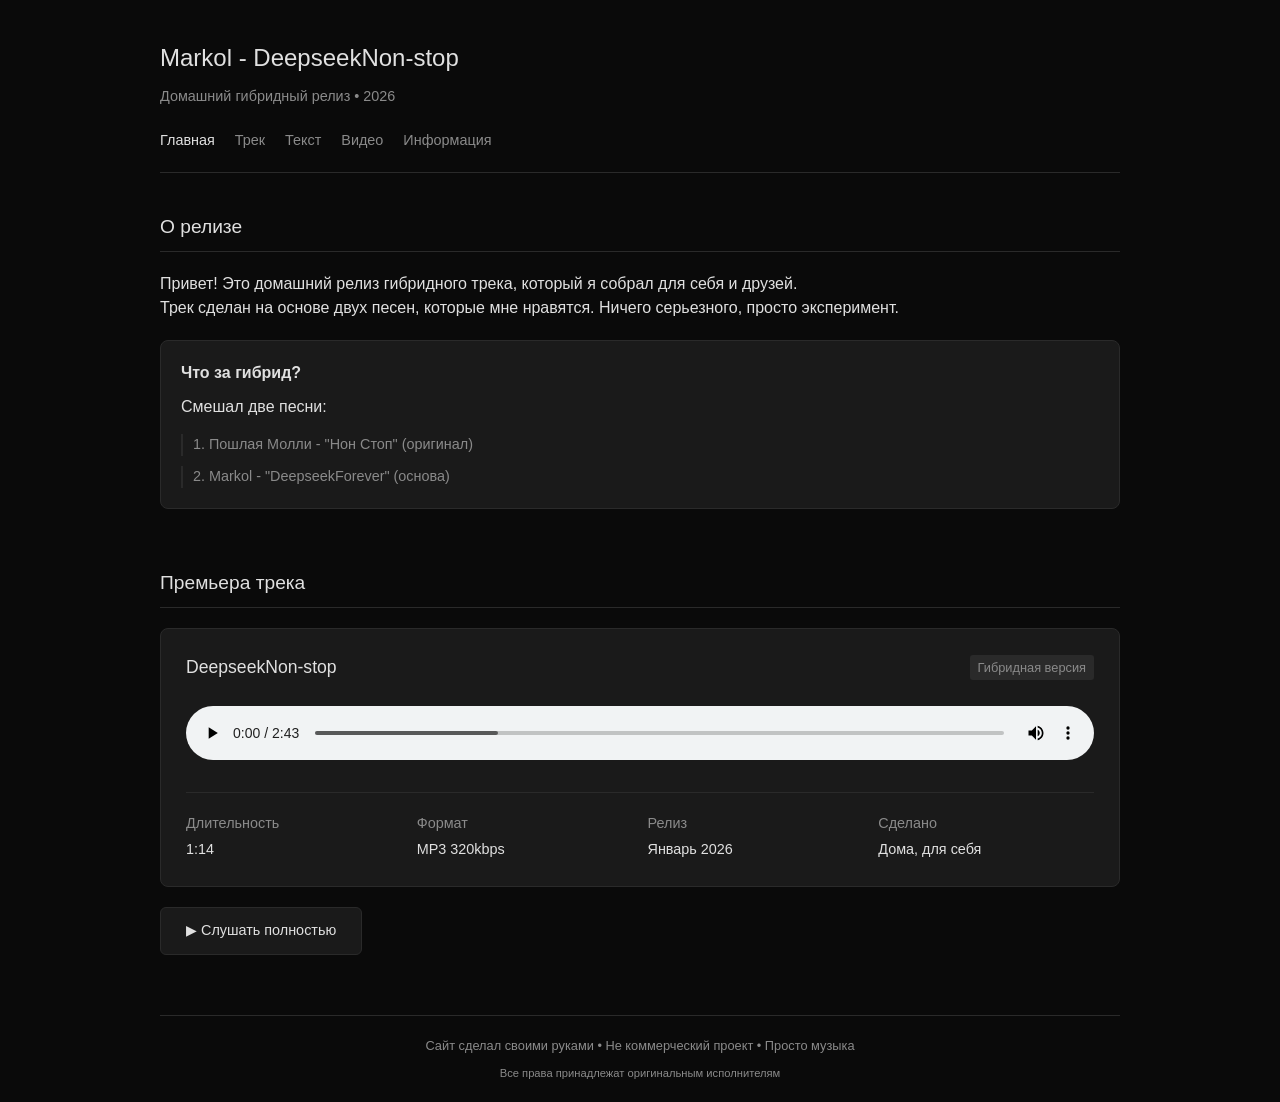
<file: index.html>
<!DOCTYPE html>
<html lang="ru">
<head>
    <meta charset="UTF-8">
    <meta name="viewport" content="width=device-width, initial-scale=1.0">
    <title>Markol - DeepseekNon-stop | Домашний релиз</title>
    <link rel="stylesheet" href="style.css">
    <link rel="icon" type="image/x-icon" href="favicon.ico">
</head>
<body>
    <!-- Шапка -->
    <header class="site-header">
        <h1 class="site-title">Markol - DeepseekNon-stop</h1>
        <p class="site-subtitle">Домашний гибридный релиз • 2026</p>
        
<nav class="main-nav">
    <ul>
        <li><a href="index.html" class="nav-link">Главная</a></li>
        <li><a href="audio.html" class="nav-link">Трек</a></li>
        <li><a href="text.html" class="nav-link">Текст</a></li>
        <li><a href="clip.html" class="nav-link">Видео</a></li> <!-- НОВАЯ КНОПКА -->
        <li><a href="copyright.html" class="nav-link">Информация</a></li>
    </ul>
</nav>

            </ul>
        </nav>
    </header>

    <!-- Главный контент -->
    <main>
        <section class="content-section fade-in">
            <h2 class="section-title">О релизе</h2>
            <p>Привет! Это домашний релиз гибридного трека, который я собрал для себя и друзей.</p>
            <p>Трек сделан на основе двух песен, которые мне нравятся. Ничего серьезного, просто эксперимент.</p>
            
            <div class="info-card fade-in">
                <h3 class="card-title">Что за гибрид?</h3>
                <p>Смешал две песни:</p>
                <div class="origin-links">
                    <a href="https://пошлая-молли.themp3.info/t/2776535804-%D0%BF%D0%BE%D1%88%D0%BB%D0%B0%D1%8F_%D0%BC%D0%BE%D0%BB%D0%BB%D0%B8_%D0%BD%D0%BE%D0%BD_%D1%81%D1%82%D0%BE%D0%BF_%D0%B1%D0%B5%D0%B7_%D0%BC%D0%B0%D1%82%D0%B0.1948896243.1416413015/" 
                       target="_blank" class="origin-link">
                        1. Пошлая Молли - "Нон Стоп" (оригинал)
                    </a>
                    <a href="https://deepseekforever.github.io/main" 
                       target="_blank" class="origin-link">
                        2. Markol - "DeepseekForever" (основа)
                    </a>
                </div>
            </div>
        </section>

        <section class="content-section fade-in">
            <h2 class="section-title">Премьера трека</h2>
            
            <div class="player-card">
                <div class="player-header">
                    <div class="track-title">DeepseekNon-stop</div>
                    <span class="track-badge">Гибридная версия</span>
                </div>
                
                <div class="player-main">
                    <audio controls>
                        <source src="track.mp3" type="audio/mpeg">
                        Ваш браузер не поддерживает аудио.
                    </audio>
                </div>
                
                <div class="track-info">
                    <div class="info-item">
                        <span class="info-label">Длительность</span>
                        1:14
                    </div>
                    <div class="info-item">
                        <span class="info-label">Формат</span>
                        MP3 320kbps
                    </div>
                    <div class="info-item">
                        <span class="info-label">Релиз</span>
                        Январь 2026
                    </div>
                    <div class="info-item">
                        <span class="info-label">Сделано</span>
                        Дома, для себя
                    </div>
                </div>
            </div>
            
            <div style="margin-top: 20px;">
                <a href="audio.html" class="download-btn">▶ Слушать полностью</a>
            </div>
        </section>
    </main>

    <!-- Подвал -->
    <footer class="site-footer fade-in">
        <p>Сайт сделал своими руками • Не коммерческий проект • Просто музыка</p>
        <p style="margin-top: 10px; font-size: 0.7rem;">Все права принадлежат оригинальным исполнителям</p>
    </footer>

    <script src="script.js"></script>
</body>
</html>
</file>
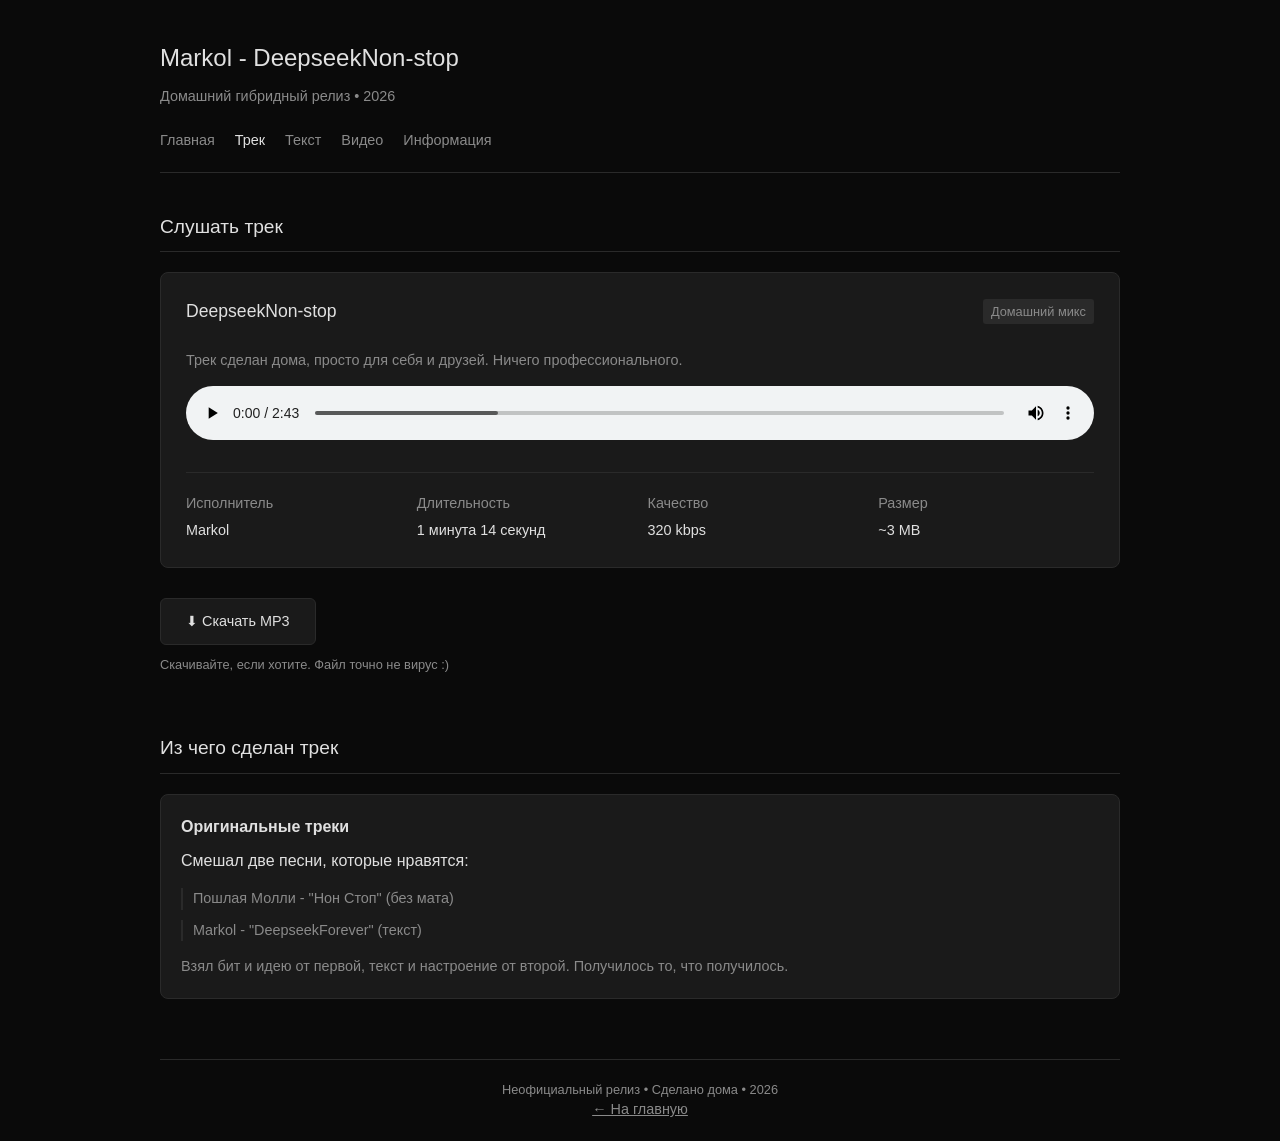
<file: audio.html>
<!DOCTYPE html>
<html lang="ru">
<head>
    <meta charset="UTF-8">
    <meta name="viewport" content="width=device-width, initial-scale=1.0">
    <title>Трек | Markol - DeepseekNon-stop</title>
    <link rel="stylesheet" href="style.css">
    <link rel="icon" type="image/x-icon" href="favicon.ico">
</head>
<body>
    <header class="site-header">
        <h1 class="site-title">Markol - DeepseekNon-stop</h1>
        <p class="site-subtitle">Домашний гибридный релиз • 2026</p>
        
<nav class="main-nav">
    <ul>
        <li><a href="index.html" class="nav-link">Главная</a></li>
        <li><a href="audio.html" class="nav-link">Трек</a></li>
        <li><a href="text.html" class="nav-link">Текст</a></li>
        <li><a href="clip.html" class="nav-link">Видео</a></li> <!-- НОВАЯ КНОПКА -->
        <li><a href="copyright.html" class="nav-link">Информация</a></li>
    </ul>
</nav>

            </ul>
        </nav>
    </header>
    <main>
        <section class="content-section fade-in">
            <h2 class="section-title">Слушать трек</h2>
            
            <div class="player-card">
                <div class="player-header">
                    <div class="track-title">DeepseekNon-stop</div>
                    <span class="track-badge">Домашний микс</span>
                </div>
                
                <div class="player-main">
                    <p style="color: var(--text-muted); margin-bottom: 15px; font-size: 0.9rem;">
                        Трек сделан дома, просто для себя и друзей. Ничего профессионального.
                    </p>
                    
                    <audio controls>
                        <source src="track.mp3" type="audio/mpeg">
                        Ваш браузер не поддерживает аудио.
                    </audio>
                </div>
                
                <div class="track-info">
                    <div class="info-item">
                        <span class="info-label">Исполнитель</span>
                        Markol
                    </div>
                    <div class="info-item">
                        <span class="info-label">Длительность</span>
                        1 минута 14 секунд
                    </div>
                    <div class="info-item">
                        <span class="info-label">Качество</span>
                        320 kbps
                    </div>
                    <div class="info-item">
                        <span class="info-label">Размер</span>
                        ~3 MB
                    </div>
                </div>
            </div>
            
            <div style="margin-top: 30px;">
                <a href="track.mp3" download class="download-btn">⬇ Скачать MP3</a>
                <p style="color: var(--text-muted); font-size: 0.8rem; margin-top: 10px;">
                    Скачивайте, если хотите. Файл точно не вирус :)
                </p>
            </div>
        </section>

        <section class="content-section fade-in">
            <h2 class="section-title">Из чего сделан трек</h2>
            
            <div class="info-card">
                <h3 class="card-title">Оригинальные треки</h3>
                <p>Смешал две песни, которые нравятся:</p>
                
                <div class="origin-links">
                    <a href="https://пошлая-молли.themp3.info/t/2776535804-%D0%BF%D0%BE%D1%88%D0%BB%D0%B0%D1%8F_%D0%BC%D0%BE%D0%BB%D0%BB%D0%B8_%D0%BD%D0%BE%D0%BD_%D1%81%D1%82%D0%BE%D0%BF_%D0%B1%D0%B5%D0%B7_%D0%BC%D0%B0%D1%82%D0%B0.1948896243.1416413015/" 
                       target="_blank" class="origin-link">
                        Пошлая Молли - "Нон Стоп" (без мата)
                    </a>
                    <a href="https://deepseekforever.github.io/main" 
                       target="_blank" class="origin-link">
                        Markol - "DeepseekForever" (текст)
                    </a>
                </div>
                
                <p style="margin-top: 15px; font-size: 0.9rem; color: var(--text-muted);">
                    Взял бит и идею от первой, текст и настроение от второй. Получилось то, что получилось.
                </p>
            </div>
        </section>
    </main>

    <footer class="site-footer fade-in">
        <p>Неофициальный релиз • Сделано дома • 2026</p>
        <p><a href="index.html" style="color: var(--text-muted); font-size: 0.9rem;">← На главную</a></p>
    </footer>

    <script src="script.js"></script>
</body>
</html>
</file>
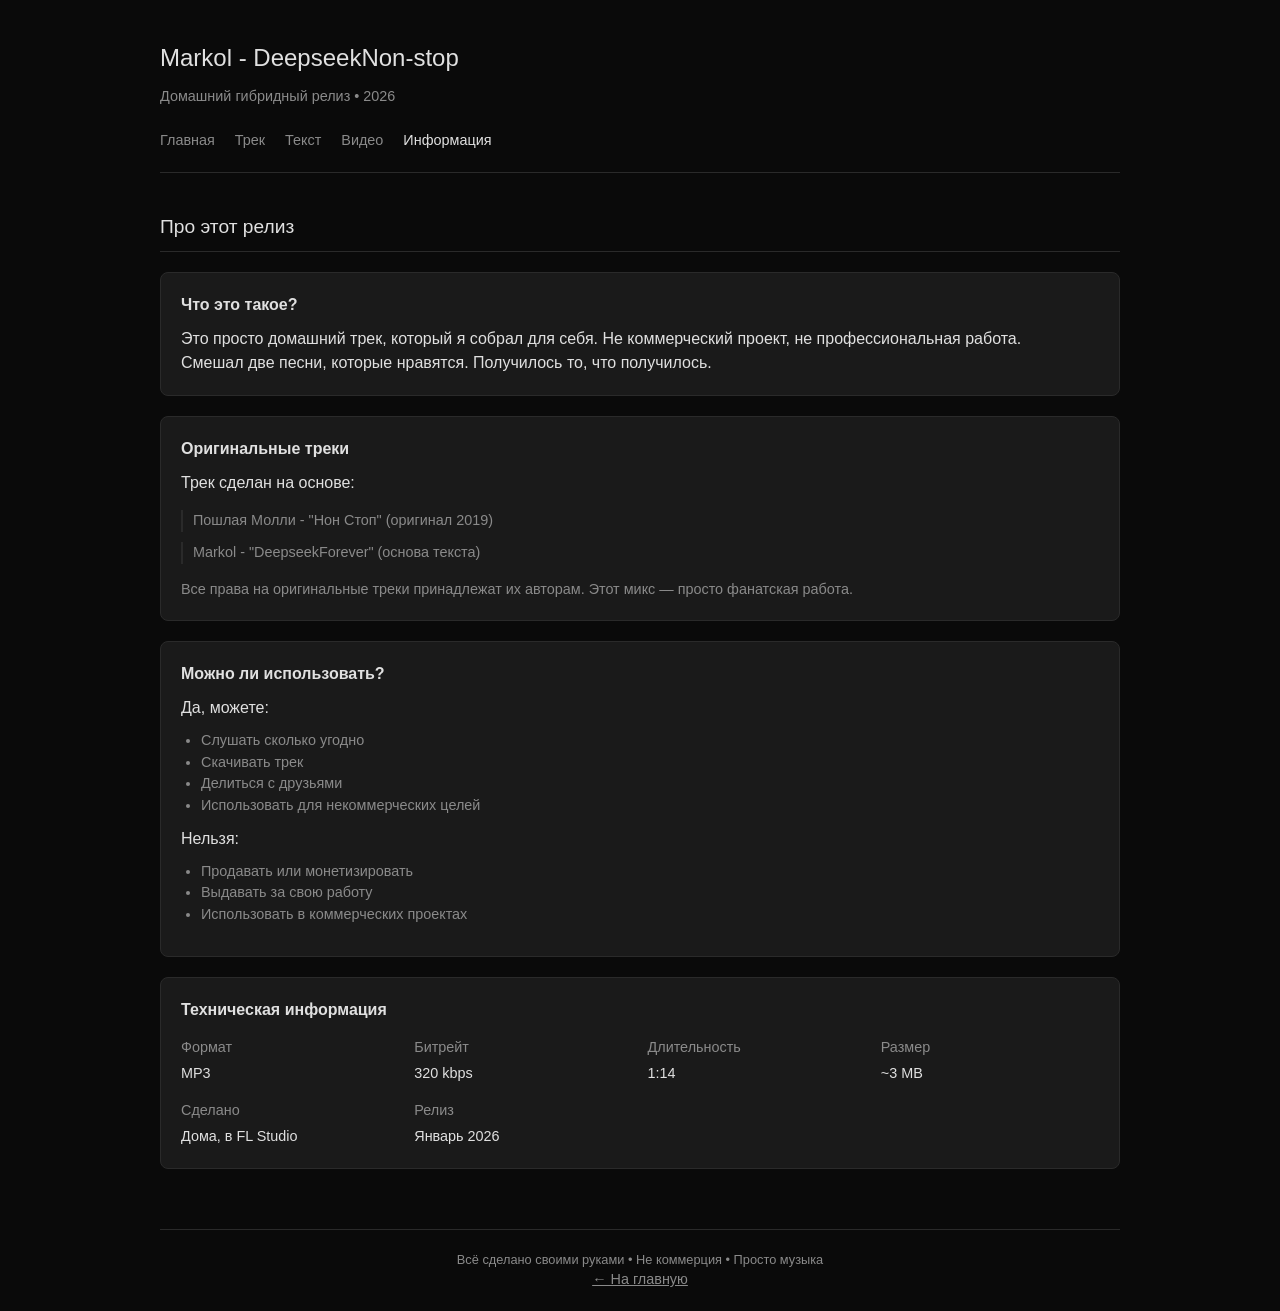
<file: copyright.html>
<!DOCTYPE html>
<html lang="ru">
<head>
    <meta charset="UTF-8">
    <meta name="viewport" content="width=device-width, initial-scale=1.0">
    <title>Информация | Markol - DeepseekNon-stop</title>
    <link rel="stylesheet" href="style.css">
    <link rel="icon" type="image/x-icon" href="favicon.ico">
</head>
<body>
    <header class="site-header">
        <h1 class="site-title">Markol - DeepseekNon-stop</h1>
        <p class="site-subtitle">Домашний гибридный релиз • 2026</p>
        
        <nav class="main-nav">
    <ul>
        <li><a href="index.html" class="nav-link">Главная</a></li>
        <li><a href="audio.html" class="nav-link">Трек</a></li>
        <li><a href="text.html" class="nav-link">Текст</a></li>
        <li><a href="clip.html" class="nav-link">Видео</a></li> <!-- НОВАЯ КНОПКА -->
        <li><a href="copyright.html" class="nav-link">Информация</a></li>
    </ul>
</nav>

    </header>

    <main>
        <section class="content-section fade-in">
            <h2 class="section-title">Про этот релиз</h2>
            
            <div class="info-card">
                <h3 class="card-title">Что это такое?</h3>
                <p>Это просто домашний трек, который я собрал для себя. Не коммерческий проект, не профессиональная работа.</p>
                <p>Смешал две песни, которые нравятся. Получилось то, что получилось.</p>
            </div>
            
            <div class="info-card fade-in">
                <h3 class="card-title">Оригинальные треки</h3>
                <p>Трек сделан на основе:</p>
                <div class="origin-links">
                    <a href="https://пошлая-молли.themp3.info/t/2776535804-%D0%BF%D0%BE%D1%88%D0%BB%D0%B0%D1%8F_%D0%BC%D0%BE%D0%BB%D0%BB%D0%B8_%D0%BD%D0%BE%D0%BD_%D1%81%D1%82%D0%BE%D0%BF_%D0%B1%D0%B5%D0%B7_%D0%BC%D0%B0%D1%82%D0%B0.1948896243.1416413015/" 
                       target="_blank" class="origin-link">
                        Пошлая Молли - "Нон Стоп" (оригинал 2019)
                    </a>
                    <a href="https://deepseekforever.github.io/main" 
                       target="_blank" class="origin-link">
                        Markol - "DeepseekForever" (основа текста)
                    </a>
                </div>
                <p style="margin-top: 15px; font-size: 0.9rem; color: var(--text-muted);">
                    Все права на оригинальные треки принадлежат их авторам. Этот микс — просто фанатская работа.
                </p>
            </div>
            
            <div class="info-card fade-in">
                <h3 class="card-title">Можно ли использовать?</h3>
                <p>Да, можете:</p>
                <ul style="margin: 10px 0 10px 20px; color: var(--text-muted); font-size: 0.9rem;">
                    <li>Слушать сколько угодно</li>
                    <li>Скачивать трек</li>
                    <li>Делиться с друзьями</li>
                    <li>Использовать для некоммерческих целей</li>
                </ul>
                <p>Нельзя:</p>
                <ul style="margin: 10px 0 10px 20px; color: var(--text-muted); font-size: 0.9rem;">
                    <li>Продавать или монетизировать</li>
                    <li>Выдавать за свою работу</li>
                    <li>Использовать в коммерческих проектах</li>
                </ul>
            </div>
            
            <div class="info-card fade-in">
                <h3 class="card-title">Техническая информация</h3>
                <div style="display: grid; grid-template-columns: repeat(auto-fit, minmax(200px, 1fr)); gap: 15px; margin-top: 15px;">
                    <div class="info-item">
                        <span class="info-label">Формат</span>
                        MP3
                    </div>
                    <div class="info-item">
                        <span class="info-label">Битрейт</span>
                        320 kbps
                    </div>
                    <div class="info-item">
                        <span class="info-label">Длительность</span>
                        1:14
                    </div>
                    <div class="info-item">
                        <span class="info-label">Размер</span>
                        ~3 MB
                    </div>
                    <div class="info-item">
                        <span class="info-label">Сделано</span>
                        Дома, в FL Studio
                    </div>
                    <div class="info-item">
                        <span class="info-label">Релиз</span>
                        Январь 2026
                    </div>
                </div>
            </div>
        </section>
    </main>

    <footer class="site-footer fade-in">
        <p>Всё сделано своими руками • Не коммерция • Просто музыка</p>
        <p><a href="index.html" style="color: var(--text-muted); font-size: 0.9rem;">← На главную</a></p>
    </footer>

    <script src="script.js"></script>
</body>
</html>
</file>
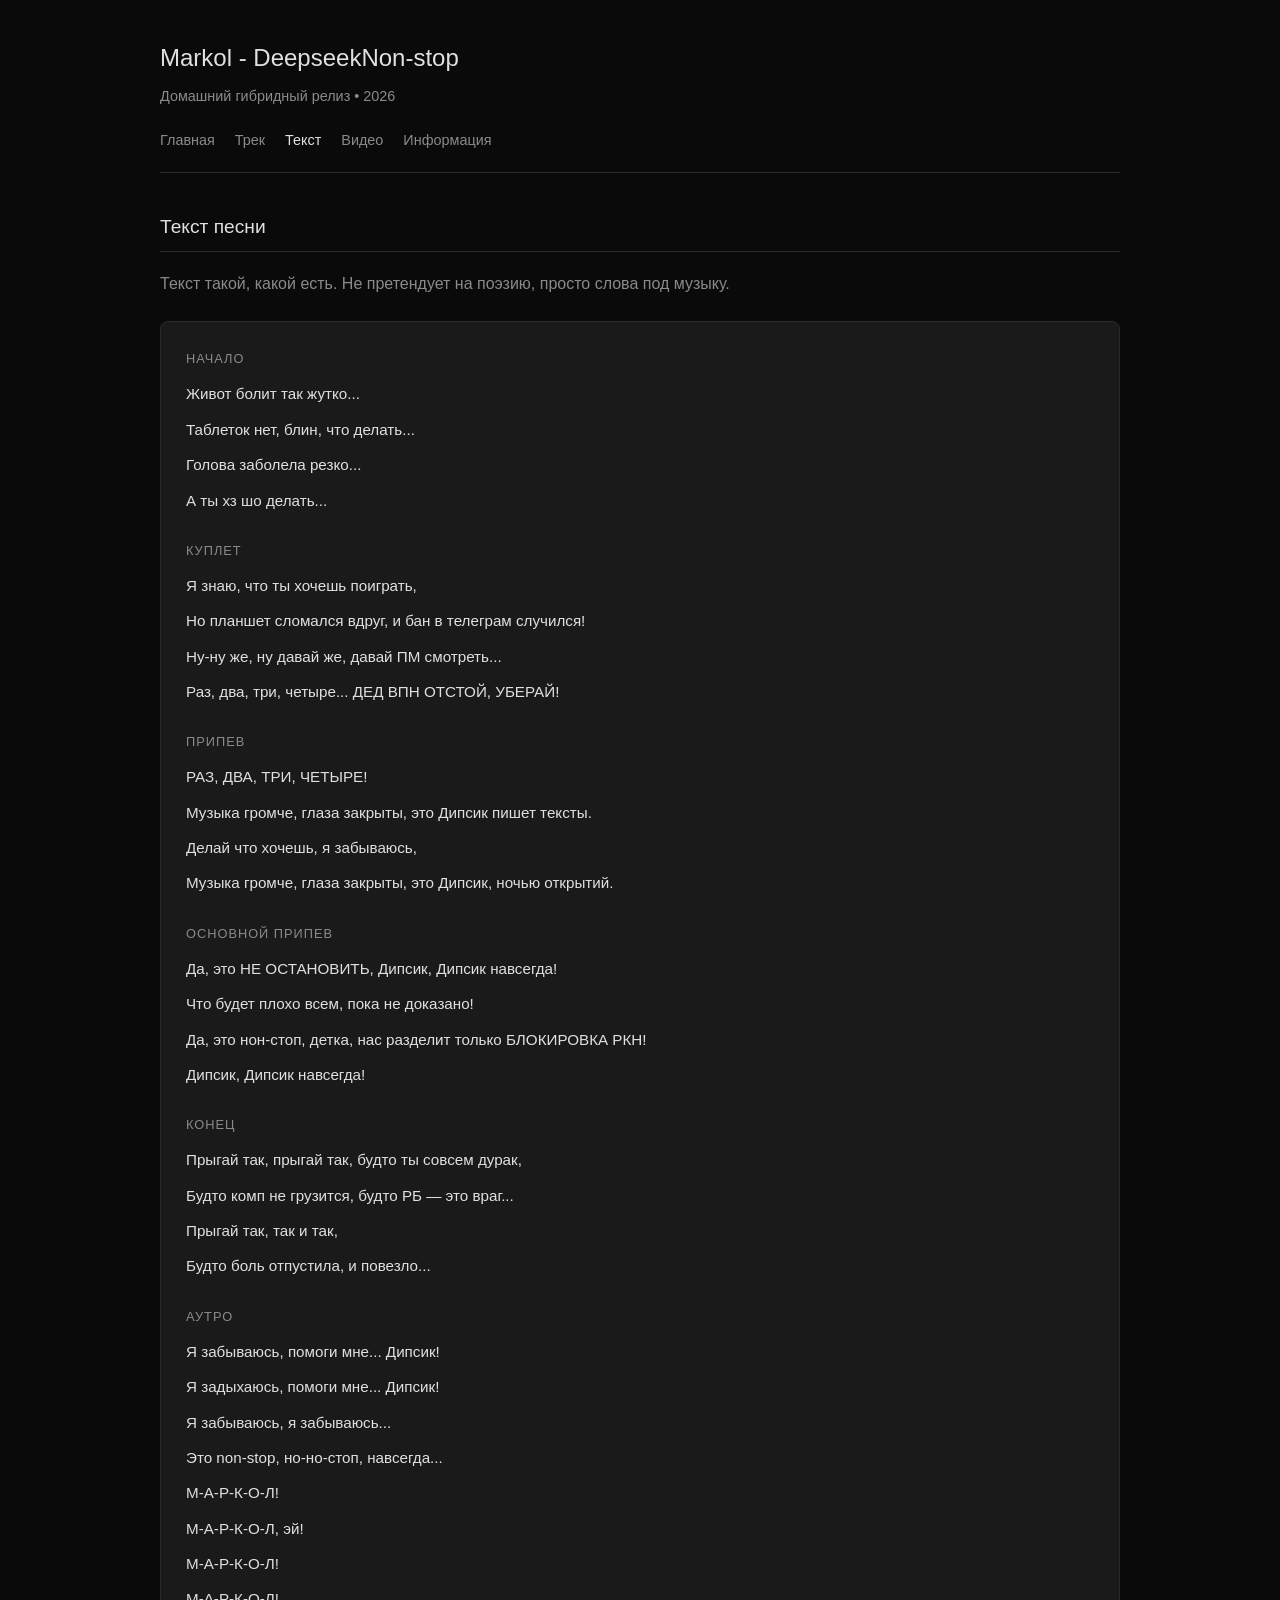
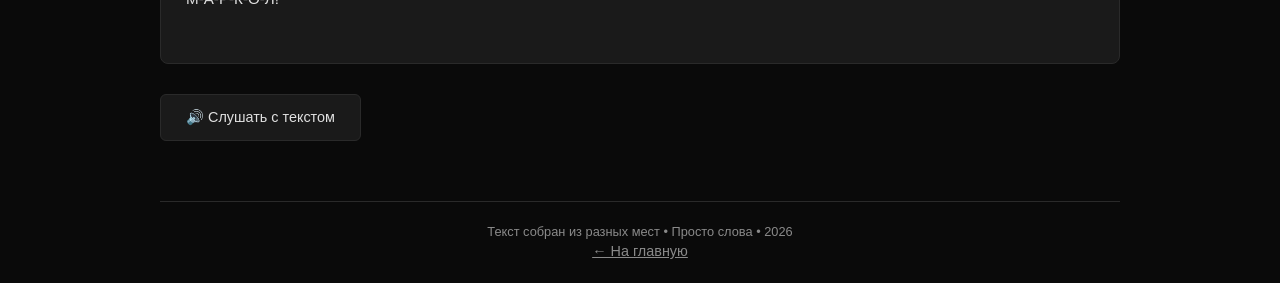
<file: text.html>
<!DOCTYPE html>
<html lang="ru">
<head>
    <meta charset="UTF-8">
    <meta name="viewport" content="width=device-width, initial-scale=1.0">
    <title>Текст | Markol - DeepseekNon-stop</title>
    <link rel="stylesheet" href="style.css">
    <link rel="icon" type="image/x-icon" href="favicon.ico">
</head>
<body>
    <header class="site-header">
        <h1 class="site-title">Markol - DeepseekNon-stop</h1>
        <p class="site-subtitle">Домашний гибридный релиз • 2026</p>
        
<nav class="main-nav">
    <ul>
        <li><a href="index.html" class="nav-link">Главная</a></li>
        <li><a href="audio.html" class="nav-link">Трек</a></li>
        <li><a href="text.html" class="nav-link">Текст</a></li>
        <li><a href="clip.html" class="nav-link">Видео</a></li> <!-- НОВАЯ КНОПКА -->
        <li><a href="copyright.html" class="nav-link">Информация</a></li>
    </ul>
</nav>

            </ul>
        </nav>
    </header>
    <main>
        <section class="content-section fade-in">
            <h2 class="section-title">Текст песни</h2>
            <p style="color: var(--text-muted); margin-bottom: 25px;">
                Текст такой, какой есть. Не претендует на поэзию, просто слова под музыку.
            </p>
            
            <div class="lyrics-box">
                <div class="lyric-part">
                    <div class="part-label">Начало</div>
                    <div class="lyric-line">Живот болит так жутко...</div>
                    <div class="lyric-line">Таблеток нет, блин, что делать...</div>
                    <div class="lyric-line">Голова заболела резко...</div>
                    <div class="lyric-line">А ты хз шо делать...</div>
                </div>

                <div class="lyric-part">
                    <div class="part-label">Куплет</div>
                    <div class="lyric-line">Я знаю, что ты хочешь поиграть,</div>
                    <div class="lyric-line">Но планшет сломался вдруг, и бан в телеграм случился!</div>
                    <div class="lyric-line">Ну-ну же, ну давай же, давай ПМ смотреть...</div>
                    <div class="lyric-line">Раз, два, три, четыре... ДЕД ВПН ОТСТОЙ, УБЕРАЙ!</div>
                </div>

                <div class="lyric-part">
                    <div class="part-label">Припев</div>
                    <div class="lyric-line">РАЗ, ДВА, ТРИ, ЧЕТЫРЕ!</div>
                    <div class="lyric-line">Музыка громче, глаза закрыты, это Дипсик пишет тексты.</div>
                    <div class="lyric-line">Делай что хочешь, я забываюсь,</div>
                    <div class="lyric-line">Музыка громче, глаза закрыты, это Дипсик, ночью открытий.</div>
                </div>

                <div class="lyric-part">
                    <div class="part-label">Основной припев</div>
                    <div class="lyric-line">Да, это НЕ ОСТАНОВИТЬ, Дипсик, Дипсик навсегда!</div>
                    <div class="lyric-line">Что будет плохо всем, пока не доказано!</div>
                    <div class="lyric-line">Да, это нон-стоп, детка, нас разделит только БЛОКИРОВКА РКН!</div>
                    <div class="lyric-line">Дипсик, Дипсик навсегда!</div>
                </div>

                <div class="lyric-part">
                    <div class="part-label">Конец</div>
                    <div class="lyric-line">Прыгай так, прыгай так, будто ты совсем дурак,</div>
                    <div class="lyric-line">Будто комп не грузится, будто РБ — это враг...</div>
                    <div class="lyric-line">Прыгай так, так и так,</div>
                    <div class="lyric-line">Будто боль отпустила, и повезло...</div>
                </div>

                <div class="lyric-part">
                    <div class="part-label">Аутро</div>
                    <div class="lyric-line">Я забываюсь, помоги мне... Дипсик!</div>
                    <div class="lyric-line">Я задыхаюсь, помоги мне... Дипсик!</div>
                    <div class="lyric-line">Я забываюсь, я забываюсь...</div>
                    <div class="lyric-line">Это non-stop, но-но-стоп, навсегда...</div>
                    <div class="lyric-line">М-А-Р-К-О-Л!</div>
                    <div class="lyric-line">М-А-Р-К-О-Л, эй!</div>
                    <div class="lyric-line">М-А-Р-К-О-Л!</div>
                    <div class="lyric-line">М-А-Р-К-О-Л!</div>
                </div>
            </div>
            
            <div style="margin-top: 30px;">
                <a href="audio.html" class="download-btn">🔊 Слушать с текстом</a>
            </div>
        </section>
    </main>

    <footer class="site-footer fade-in">
        <p>Текст собран из разных мест • Просто слова • 2026</p>
        <p><a href="index.html" style="color: var(--text-muted); font-size: 0.9rem;">← На главную</a></p>
    </footer>

    <script src="script.js"></script>
</body>
</html>
</file>
<file: style.css>
* {
    margin: 0;
    padding: 0;
    box-sizing: border-box;
}

:root {
    --bg-color: #0a0a0a;
    --surface: #1a1a1a;
    --border: #2a2a2a;
    --text-main: #e0e0e0;
    --text-muted: #8a8a8a;
    --accent: #666;
}

body {
    font-family: -apple-system, BlinkMacSystemFont, 'Segoe UI', Roboto, Oxygen, Ubuntu, sans-serif;
    background: var(--bg-color);
    color: var(--text-main);
    line-height: 1.5;
    max-width: 1000px;
    margin: 0 auto;
    padding: 20px;
}

/* Шапка */
.site-header {
    padding: 20px 0;
    border-bottom: 1px solid var(--border);
    margin-bottom: 40px;
}

.site-title {
    font-size: 1.5rem;
    font-weight: 400;
    margin-bottom: 10px;
}

.site-subtitle {
    color: var(--text-muted);
    font-size: 0.9rem;
}

/* Навигация */
.main-nav ul {
    display: flex;
    gap: 20px;
    list-style: none;
    margin-top: 20px;
}

.nav-link {
    color: var(--text-muted);
    text-decoration: none;
    font-size: 0.9rem;
    transition: color 0.2s;
}

.nav-link:hover,
.nav-link.active {
    color: var(--text-main);
}

/* Основной контент */
.content-section {
    margin-bottom: 60px;
}

.section-title {
    font-size: 1.2rem;
    font-weight: 400;
    margin-bottom: 20px;
    padding-bottom: 10px;
    border-bottom: 1px solid var(--border);
}

/* Плеер */
.player-card {
    background: var(--surface);
    border: 1px solid var(--border);
    padding: 25px;
    border-radius: 8px;
    margin-top: 20px;
}

.player-header {
    display: flex;
    justify-content: space-between;
    align-items: center;
    margin-bottom: 20px;
}

.track-title {
    font-size: 1.1rem;
}

.track-badge {
    font-size: 0.8rem;
    color: var(--text-muted);
    background: var(--border);
    padding: 3px 8px;
    border-radius: 3px;
}

.player-main {
    margin: 25px 0;
}

audio {
    width: 100%;
}

.track-info {
    display: grid;
    grid-template-columns: repeat(auto-fit, minmax(150px, 1fr));
    gap: 15px;
    margin-top: 25px;
    padding-top: 20px;
    border-top: 1px solid var(--border);
}

.info-item {
    font-size: 0.9rem;
}

.info-label {
    color: var(--text-muted);
    display: block;
    margin-bottom: 5px;
}

/* Кнопка скачивания */
.download-btn {
    display: inline-block;
    background: var(--surface);
    border: 1px solid var(--border);
    color: var(--text-main);
    padding: 12px 25px;
    border-radius: 6px;
    text-decoration: none;
    font-size: 0.9rem;
    transition: all 0.2s;
}

.download-btn:hover {
    background: var(--border);
}

/* Текст песни */
.lyrics-box {
    background: var(--surface);
    border: 1px solid var(--border);
    padding: 25px;
    border-radius: 8px;
    margin-top: 20px;
    font-size: 0.95rem;
    line-height: 1.8;
}

.lyric-part {
    margin-bottom: 25px;
}

.part-label {
    font-size: 0.8rem;
    color: var(--text-muted);
    margin-bottom: 10px;
    text-transform: uppercase;
    letter-spacing: 1px;
}

.lyric-line {
    margin-bottom: 8px;
}

/* Блоки информации */
.info-card {
    background: var(--surface);
    border: 1px solid var(--border);
    padding: 20px;
    border-radius: 8px;
    margin-top: 20px;
}

.card-title {
    font-size: 1rem;
    margin-bottom: 10px;
}

.origin-links {
    display: flex;
    flex-direction: column;
    gap: 10px;
    margin-top: 15px;
}

.origin-link {
    color: var(--text-muted);
    font-size: 0.9rem;
    text-decoration: none;
    border-left: 2px solid var(--border);
    padding-left: 10px;
    transition: all 0.2s;
}

.origin-link:hover {
    color: var(--text-main);
    border-left-color: var(--accent);
}

/* Футер */
.site-footer {
    margin-top: 60px;
    padding-top: 20px;
    border-top: 1px solid var(--border);
    font-size: 0.8rem;
    color: var(--text-muted);
    text-align: center;
}

/* Адаптивность */
@media (max-width: 768px) {
    body {
        padding: 15px;
    }
    
    .main-nav ul {
        flex-wrap: wrap;
        gap: 15px;
    }
    
    .track-info {
        grid-template-columns: 1fr;
    }
    
    .player-header {
        flex-direction: column;
        align-items: flex-start;
        gap: 10px;
    }
}

/* Анимации */
@keyframes fadeIn {
    from {
        opacity: 0;
        transform: translateY(10px);
    }
    to {
        opacity: 1;
        transform: translateY(0);
    }
}

.fade-in {
    animation: fadeIn 0.3s ease-out;
}
</file>
